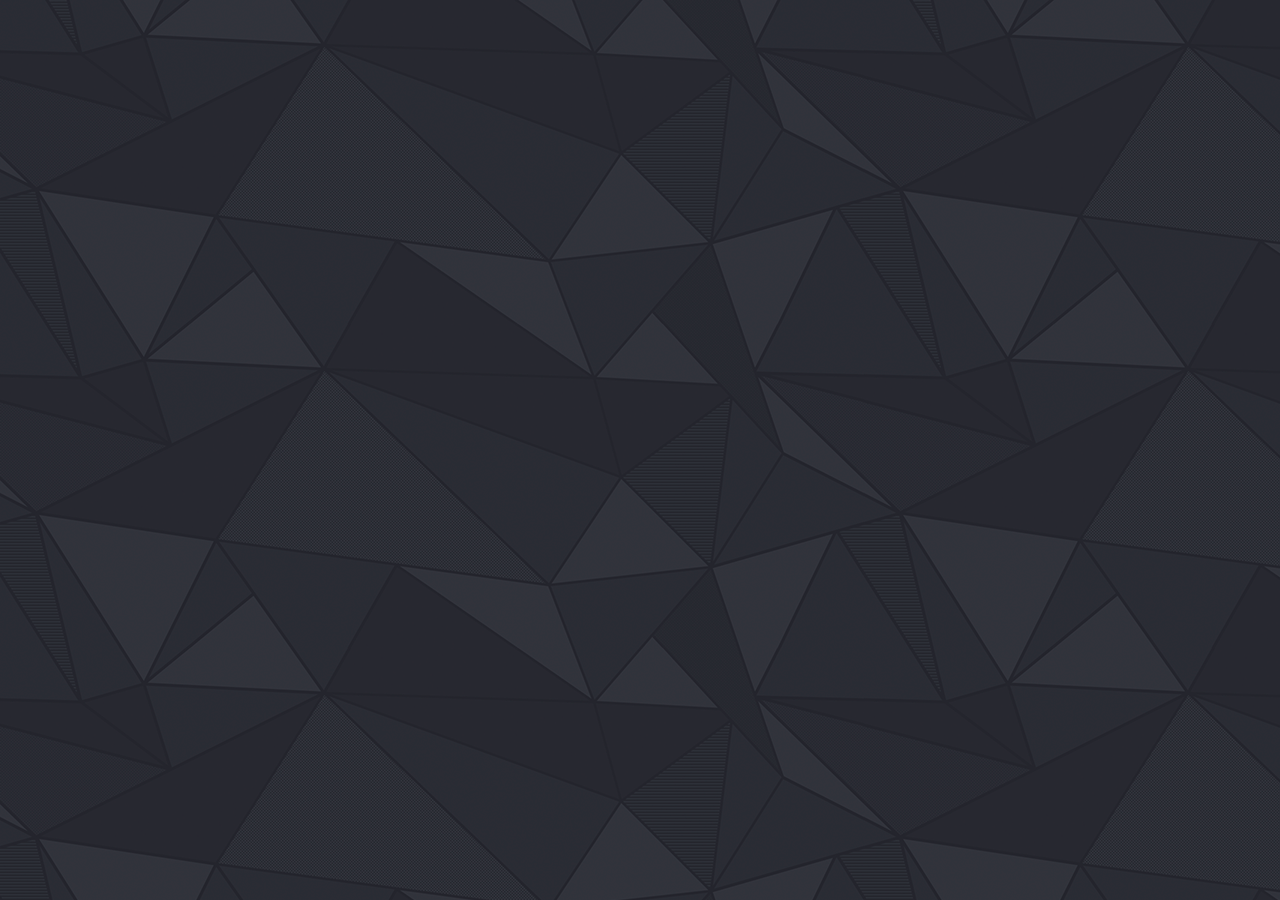
<file: Domokos Dominik/Boxmodel/index.html>
<!DOCTYPE html>
<html lang="hu">

<head>
    <meta charset="UTF-8">
    <meta http-equiv="X-UA-Compatible" content="IE=edge">
    <meta name="viewport" content="width=device-width, initial-scale=1.0">
    <title>Box modell</title>
    <link rel="stylesheet" href="css/style.css">
</head>

<body>

</body>

</html>
</file>
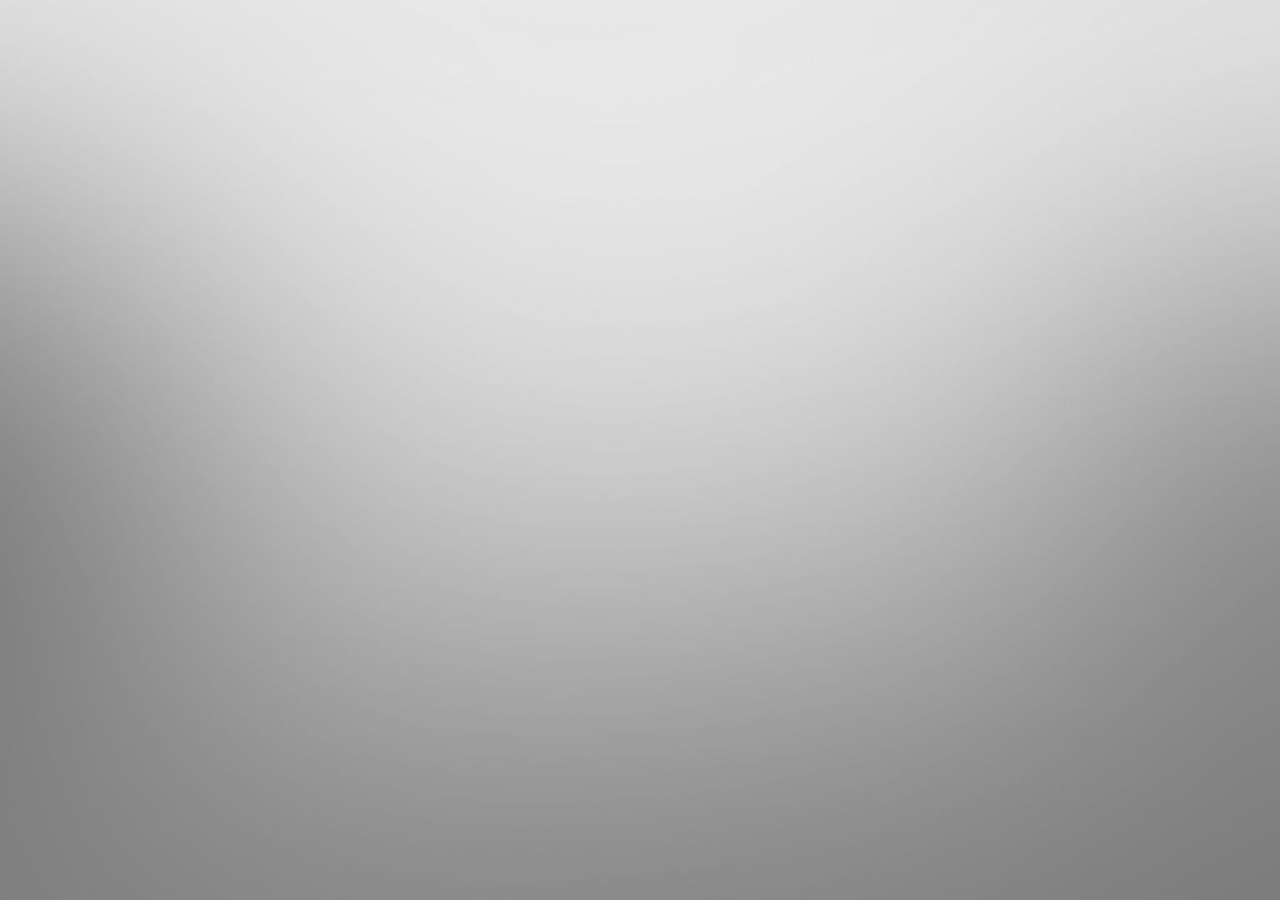
<file: Domokos Dominik/Position/index.html>
<!doctype html>
<html lang="hu">

<head>
    <title>Float layout</title>
    <meta charset="utf-8">
    <meta name="viewport" content="width=device-width, initial-scale=1">
    <link rel="stylesheet" href="css/style.css" media="all">
    <link rel="icon" type="image/png" href="pics/favicon.png">
</head>

<body>





</body>

</html>
</file>
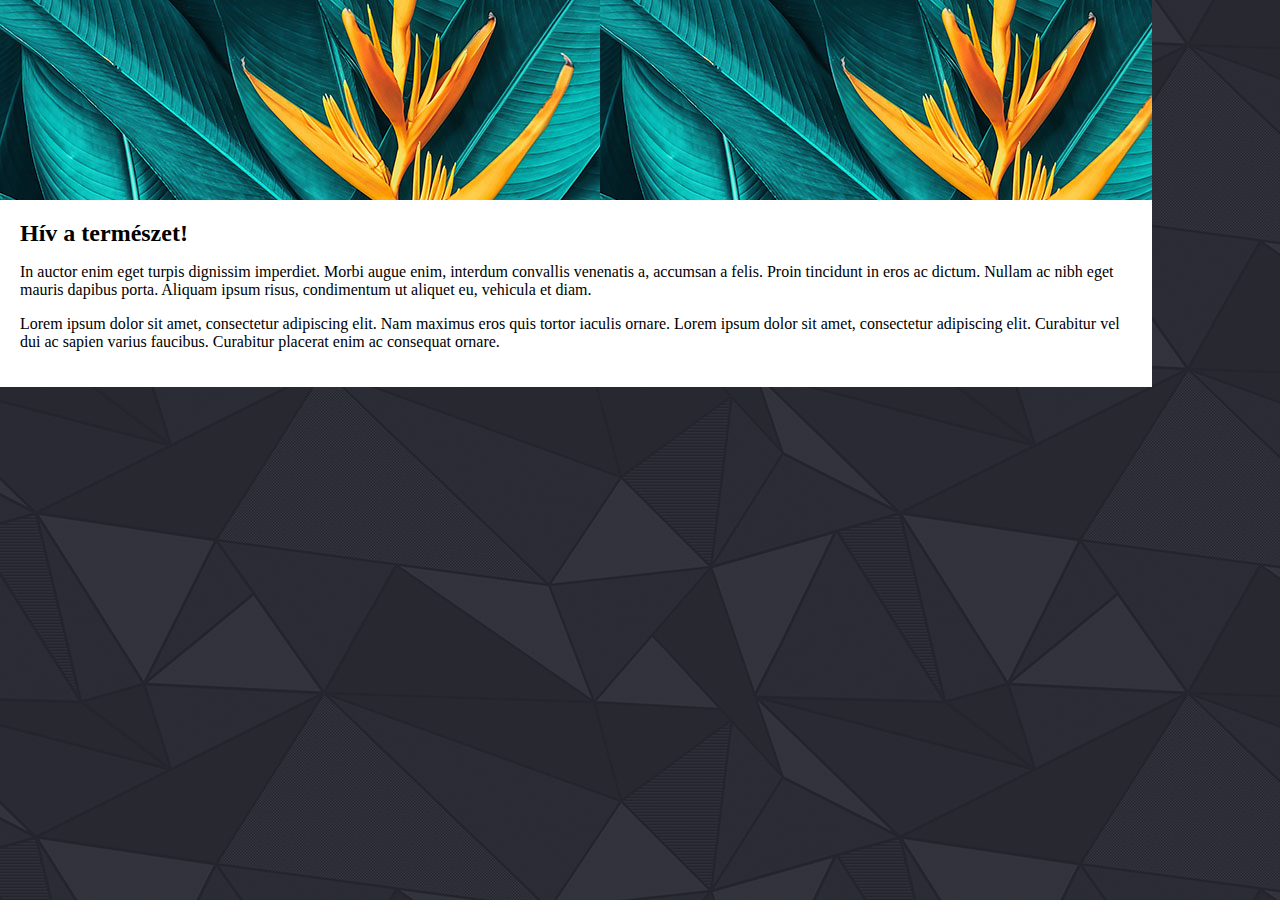
<file: Főfai József/Boxmodel/index.html>
<!DOCTYPE html>
<html lang="hu">

<head>
    <meta charset="UTF-8">
    <meta http-equiv="X-UA-Compatible" content="IE=edge">
    <meta name="viewport" content="width=device-width, initial-scale=1.0">
    <title>Box modell</title>
    <link rel="stylesheet" href="css/style.css">
</head>

<body>
    <div class="box box-2">
        <div class="header-image">

        </div>
        <div class="box-content">
            <h2>Hív a természet!</h2>
            <p>
                In auctor enim eget turpis dignissim imperdiet. Morbi augue enim, interdum convallis venenatis a, accumsan a felis. Proin tincidunt in eros ac dictum. Nullam ac nibh eget mauris dapibus porta. Aliquam ipsum risus, condimentum ut aliquet eu, vehicula et
                diam.
            </p>
            <p>Lorem ipsum dolor sit amet, consectetur adipiscing elit. Nam maximus eros quis tortor iaculis ornare. Lorem ipsum dolor sit amet, consectetur adipiscing elit. Curabitur vel dui ac sapien varius faucibus. Curabitur placerat enim ac consequat
                ornare.
            </p>

        </div>
</body>

</html>
</file>
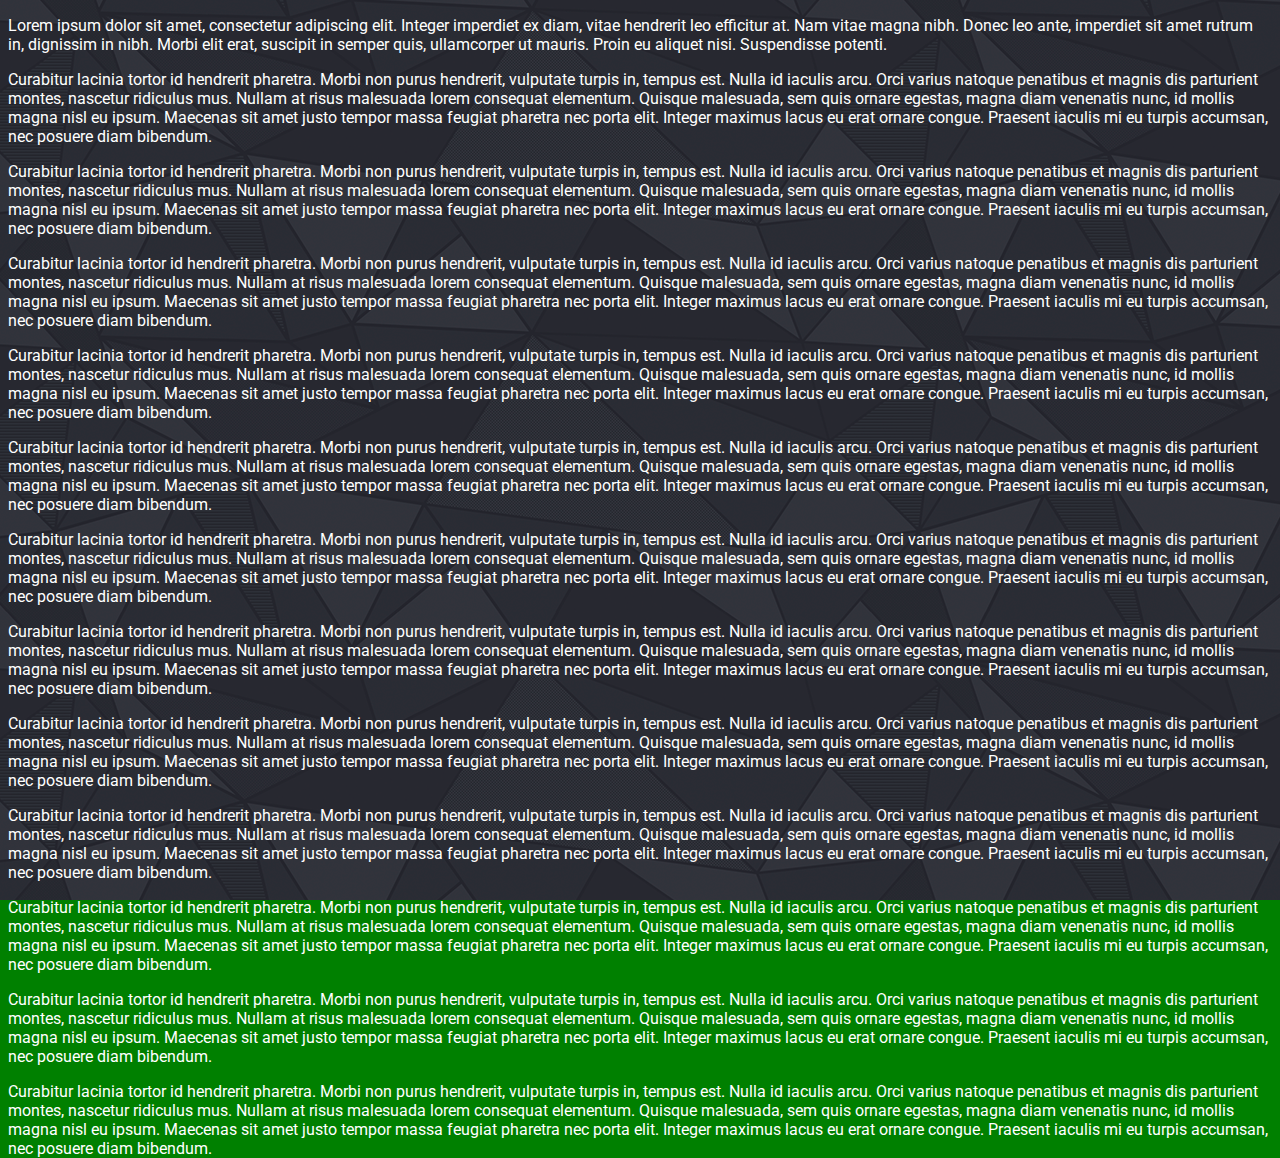
<file: Főfai József/CSS feladat/index.html>
<!DOCTYPE html>
<html lang="hu">

<head>
    <meta charset="UTF-8">
    <meta http-equiv="X-UA-Compatible" content="IE=edge">
    <meta name="viewport" content="width=device-width, initial-scale=1.0">
    <title>CSS feladat</title>
    <link rel="icon" type="image/png" href="pics/favicon.ico">
    <link rel="stylesheet" type="text/css" href="CSS/style.css">

</head>

<body>
    <p>Lorem ipsum dolor sit amet, consectetur adipiscing elit. Integer imperdiet ex diam, vitae hendrerit leo efficitur at. Nam vitae magna nibh. Donec leo ante, imperdiet sit amet rutrum in, dignissim in nibh. Morbi elit erat, suscipit in semper quis,
        ullamcorper ut mauris. Proin eu aliquet nisi. Suspendisse potenti.</p>
    <p>Curabitur lacinia tortor id hendrerit pharetra. Morbi non purus hendrerit, vulputate turpis in, tempus est. Nulla id iaculis arcu. Orci varius natoque penatibus et magnis dis parturient montes, nascetur ridiculus mus. Nullam at risus malesuada lorem
        consequat elementum. Quisque malesuada, sem quis ornare egestas, magna diam venenatis nunc, id mollis magna nisl eu ipsum. Maecenas sit amet justo tempor massa feugiat pharetra nec porta elit. Integer maximus lacus eu erat ornare congue. Praesent
        iaculis mi eu turpis accumsan, nec posuere diam bibendum.</p>
    <p>Curabitur lacinia tortor id hendrerit pharetra. Morbi non purus hendrerit, vulputate turpis in, tempus est. Nulla id iaculis arcu. Orci varius natoque penatibus et magnis dis parturient montes, nascetur ridiculus mus. Nullam at risus malesuada lorem
        consequat elementum. Quisque malesuada, sem quis ornare egestas, magna diam venenatis nunc, id mollis magna nisl eu ipsum. Maecenas sit amet justo tempor massa feugiat pharetra nec porta elit. Integer maximus lacus eu erat ornare congue. Praesent
        iaculis mi eu turpis accumsan, nec posuere diam bibendum.</p>
    <p>Curabitur lacinia tortor id hendrerit pharetra. Morbi non purus hendrerit, vulputate turpis in, tempus est. Nulla id iaculis arcu. Orci varius natoque penatibus et magnis dis parturient montes, nascetur ridiculus mus. Nullam at risus malesuada lorem
        consequat elementum. Quisque malesuada, sem quis ornare egestas, magna diam venenatis nunc, id mollis magna nisl eu ipsum. Maecenas sit amet justo tempor massa feugiat pharetra nec porta elit. Integer maximus lacus eu erat ornare congue. Praesent
        iaculis mi eu turpis accumsan, nec posuere diam bibendum.</p>
    <p>Curabitur lacinia tortor id hendrerit pharetra. Morbi non purus hendrerit, vulputate turpis in, tempus est. Nulla id iaculis arcu. Orci varius natoque penatibus et magnis dis parturient montes, nascetur ridiculus mus. Nullam at risus malesuada lorem
        consequat elementum. Quisque malesuada, sem quis ornare egestas, magna diam venenatis nunc, id mollis magna nisl eu ipsum. Maecenas sit amet justo tempor massa feugiat pharetra nec porta elit. Integer maximus lacus eu erat ornare congue. Praesent
        iaculis mi eu turpis accumsan, nec posuere diam bibendum.</p>
    <p>Curabitur lacinia tortor id hendrerit pharetra. Morbi non purus hendrerit, vulputate turpis in, tempus est. Nulla id iaculis arcu. Orci varius natoque penatibus et magnis dis parturient montes, nascetur ridiculus mus. Nullam at risus malesuada lorem
        consequat elementum. Quisque malesuada, sem quis ornare egestas, magna diam venenatis nunc, id mollis magna nisl eu ipsum. Maecenas sit amet justo tempor massa feugiat pharetra nec porta elit. Integer maximus lacus eu erat ornare congue. Praesent
        iaculis mi eu turpis accumsan, nec posuere diam bibendum.</p>
    <p>Curabitur lacinia tortor id hendrerit pharetra. Morbi non purus hendrerit, vulputate turpis in, tempus est. Nulla id iaculis arcu. Orci varius natoque penatibus et magnis dis parturient montes, nascetur ridiculus mus. Nullam at risus malesuada lorem
        consequat elementum. Quisque malesuada, sem quis ornare egestas, magna diam venenatis nunc, id mollis magna nisl eu ipsum. Maecenas sit amet justo tempor massa feugiat pharetra nec porta elit. Integer maximus lacus eu erat ornare congue. Praesent
        iaculis mi eu turpis accumsan, nec posuere diam bibendum.</p>
    <p>Curabitur lacinia tortor id hendrerit pharetra. Morbi non purus hendrerit, vulputate turpis in, tempus est. Nulla id iaculis arcu. Orci varius natoque penatibus et magnis dis parturient montes, nascetur ridiculus mus. Nullam at risus malesuada lorem
        consequat elementum. Quisque malesuada, sem quis ornare egestas, magna diam venenatis nunc, id mollis magna nisl eu ipsum. Maecenas sit amet justo tempor massa feugiat pharetra nec porta elit. Integer maximus lacus eu erat ornare congue. Praesent
        iaculis mi eu turpis accumsan, nec posuere diam bibendum.</p>
    <p>Curabitur lacinia tortor id hendrerit pharetra. Morbi non purus hendrerit, vulputate turpis in, tempus est. Nulla id iaculis arcu. Orci varius natoque penatibus et magnis dis parturient montes, nascetur ridiculus mus. Nullam at risus malesuada lorem
        consequat elementum. Quisque malesuada, sem quis ornare egestas, magna diam venenatis nunc, id mollis magna nisl eu ipsum. Maecenas sit amet justo tempor massa feugiat pharetra nec porta elit. Integer maximus lacus eu erat ornare congue. Praesent
        iaculis mi eu turpis accumsan, nec posuere diam bibendum.</p>
    <p>Curabitur lacinia tortor id hendrerit pharetra. Morbi non purus hendrerit, vulputate turpis in, tempus est. Nulla id iaculis arcu. Orci varius natoque penatibus et magnis dis parturient montes, nascetur ridiculus mus. Nullam at risus malesuada lorem
        consequat elementum. Quisque malesuada, sem quis ornare egestas, magna diam venenatis nunc, id mollis magna nisl eu ipsum. Maecenas sit amet justo tempor massa feugiat pharetra nec porta elit. Integer maximus lacus eu erat ornare congue. Praesent
        iaculis mi eu turpis accumsan, nec posuere diam bibendum.</p>
    <p>Curabitur lacinia tortor id hendrerit pharetra. Morbi non purus hendrerit, vulputate turpis in, tempus est. Nulla id iaculis arcu. Orci varius natoque penatibus et magnis dis parturient montes, nascetur ridiculus mus. Nullam at risus malesuada lorem
        consequat elementum. Quisque malesuada, sem quis ornare egestas, magna diam venenatis nunc, id mollis magna nisl eu ipsum. Maecenas sit amet justo tempor massa feugiat pharetra nec porta elit. Integer maximus lacus eu erat ornare congue. Praesent
        iaculis mi eu turpis accumsan, nec posuere diam bibendum.</p>
    <p>Curabitur lacinia tortor id hendrerit pharetra. Morbi non purus hendrerit, vulputate turpis in, tempus est. Nulla id iaculis arcu. Orci varius natoque penatibus et magnis dis parturient montes, nascetur ridiculus mus. Nullam at risus malesuada lorem
        consequat elementum. Quisque malesuada, sem quis ornare egestas, magna diam venenatis nunc, id mollis magna nisl eu ipsum. Maecenas sit amet justo tempor massa feugiat pharetra nec porta elit. Integer maximus lacus eu erat ornare congue. Praesent
        iaculis mi eu turpis accumsan, nec posuere diam bibendum.</p>
    <p>Curabitur lacinia tortor id hendrerit pharetra. Morbi non purus hendrerit, vulputate turpis in, tempus est. Nulla id iaculis arcu. Orci varius natoque penatibus et magnis dis parturient montes, nascetur ridiculus mus. Nullam at risus malesuada lorem
        consequat elementum. Quisque malesuada, sem quis ornare egestas, magna diam venenatis nunc, id mollis magna nisl eu ipsum. Maecenas sit amet justo tempor massa feugiat pharetra nec porta elit. Integer maximus lacus eu erat ornare congue. Praesent
        iaculis mi eu turpis accumsan, nec posuere diam bibendum.</p>

</body>

</html>
</file>
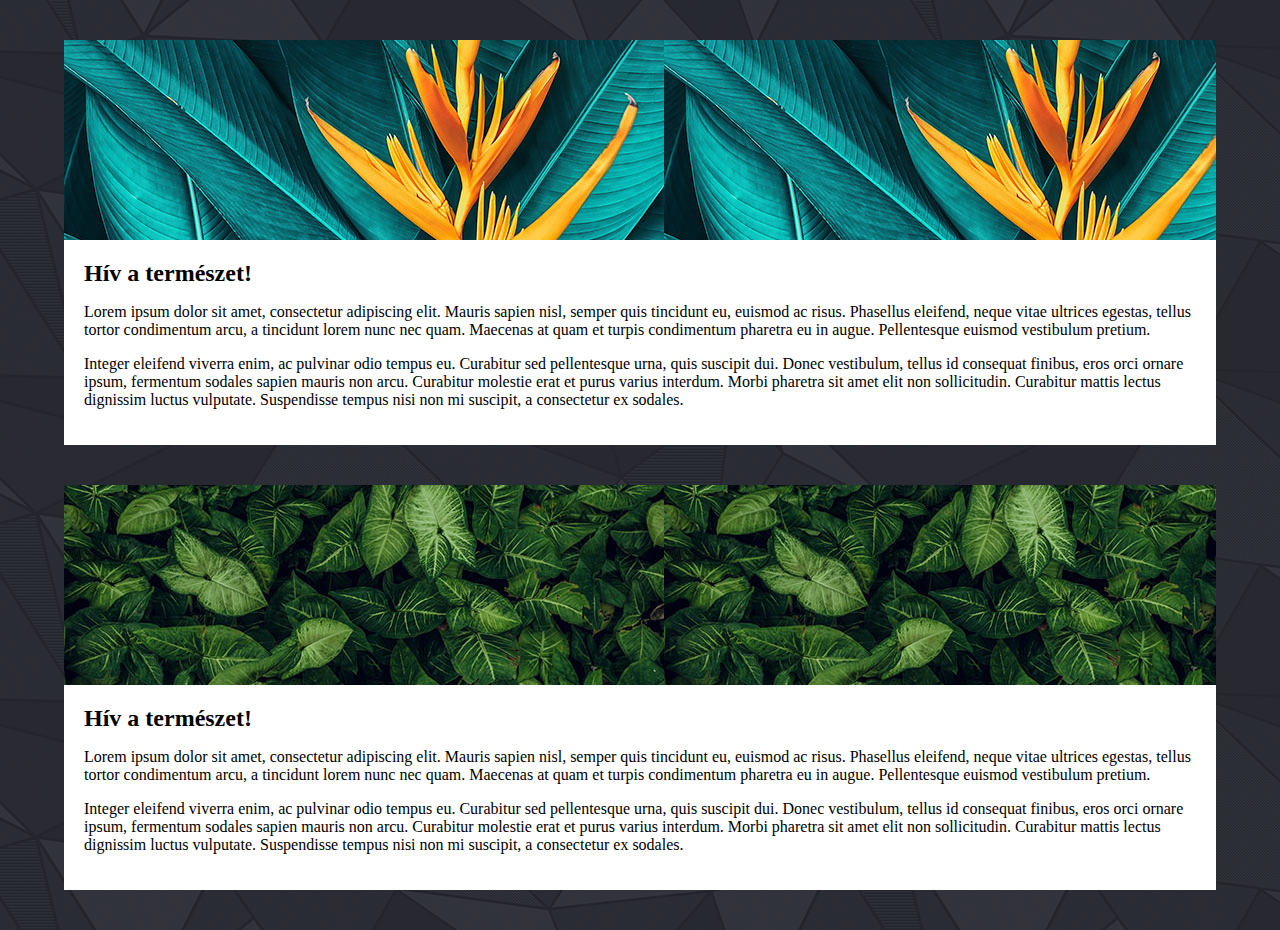
<file: Kiss Zsigmond/Boxmodel/index.html>
<!DOCTYPE html>
<html lang="hu">

<head>
    <meta charset="UTF-8">
    <meta http-equiv="X-UA-Compatible" content="IE=edge">
    <meta name="viewport" content="width=device-width, initial-scale=1.0">
    <title>Box modell</title>
    <link rel="stylesheet" href="css/style.css">
</head>

<body>
    <div class="box">
        <div class="header-image">

        </div>
        <div class="box-content">
            <h2>Hív a természet!</h2>
            <p>
                Lorem ipsum dolor sit amet, consectetur adipiscing elit. Mauris sapien nisl, semper quis tincidunt eu, euismod ac risus. Phasellus eleifend, neque vitae ultrices egestas, tellus tortor condimentum arcu, a tincidunt lorem nunc nec quam. Maecenas at quam
                et turpis condimentum pharetra eu in augue. Pellentesque euismod vestibulum pretium.
            </p>
            <p>
                Integer eleifend viverra enim, ac pulvinar odio tempus eu. Curabitur sed pellentesque urna, quis suscipit dui. Donec vestibulum, tellus id consequat finibus, eros orci ornare ipsum, fermentum sodales sapien mauris non arcu. Curabitur molestie erat et
                purus varius interdum. Morbi pharetra sit amet elit non sollicitudin. Curabitur mattis lectus dignissim luctus vulputate. Suspendisse tempus nisi non mi suscipit, a consectetur ex sodales.
            </p>
        </div>

    </div>
    <div class="box box-2">
        <div class="header-image">

        </div>
        <div class="box-content">
            <h2>Hív a természet!</h2>
            <p>
                Lorem ipsum dolor sit amet, consectetur adipiscing elit. Mauris sapien nisl, semper quis tincidunt eu, euismod ac risus. Phasellus eleifend, neque vitae ultrices egestas, tellus tortor condimentum arcu, a tincidunt lorem nunc nec quam. Maecenas at quam
                et turpis condimentum pharetra eu in augue. Pellentesque euismod vestibulum pretium.
            </p>
            <p>
                Integer eleifend viverra enim, ac pulvinar odio tempus eu. Curabitur sed pellentesque urna, quis suscipit dui. Donec vestibulum, tellus id consequat finibus, eros orci ornare ipsum, fermentum sodales sapien mauris non arcu. Curabitur molestie erat et
                purus varius interdum. Morbi pharetra sit amet elit non sollicitudin. Curabitur mattis lectus dignissim luctus vulputate. Suspendisse tempus nisi non mi suscipit, a consectetur ex sodales.
            </p>
        </div>

    </div>

</body>

</html>
</file>
<file: Domokos Dominik/Boxmodel/css/style.css>
body {
    background: url(../pics/bg-body.gif)
}
</file>
<file: Domokos Dominik/Position/css/style.css>
@import url('https://fonts.googleapis.com/css?family=Raleway:400,700&display=swap');
body {
    margin: 0;
    background: url('../pics/bg-body.jpg') fixed;
    background-size: cover;
    font-family: 'Raleway', sans-serif
}

* {
    box-sizing: border-box
}
</file>
<file: Főfai József/Boxmodel/css/style.css>
* {
    box-sizing: border-box;
}

body {
    background: url(../pics/bg-body.gif);
    margin: 0;
}

.box {
    background-color: white;
    width: 90%;
    margin: 40 px auto;
}

.header-image {
    background-image: url(../pics/image1.jpg);
    height: 200px;
}

.box-content {
    padding: 20px;
}

.box h2 {
    margin: 0;
}
</file>
<file: Főfai József/CSS feladat/CSS/style.css>
@import url('https://fonts.googleapis.com/css2?family=Roboto:wght@400;700&display=swap');
html {
    height: 100%
}

body {
    background: url(../pics/bg-body.gif) green repeat center center fixed;
    color: white;
    font-family: 'Roboto', sans-serif;
}
</file>
<file: Kiss Zsigmond/Boxmodel/css/style.css>
* {
    box-sizing: border-box;
}

body {
    background: url(../pics/bg-body.gif);
    margin: 0;
}

.box {
    background-color: white;
    width: 90%;
    margin: 40px auto;
}

.header-image {
    background-image: url(../pics/image1.jpg);
    height: 200px;
}

.box-content {
    padding: 20px;
}

.box h2 {
    margin: 0;
}

.box.box-2 .header-image {
    background-image: url(../pics/image2.jpg)
}
</file>
